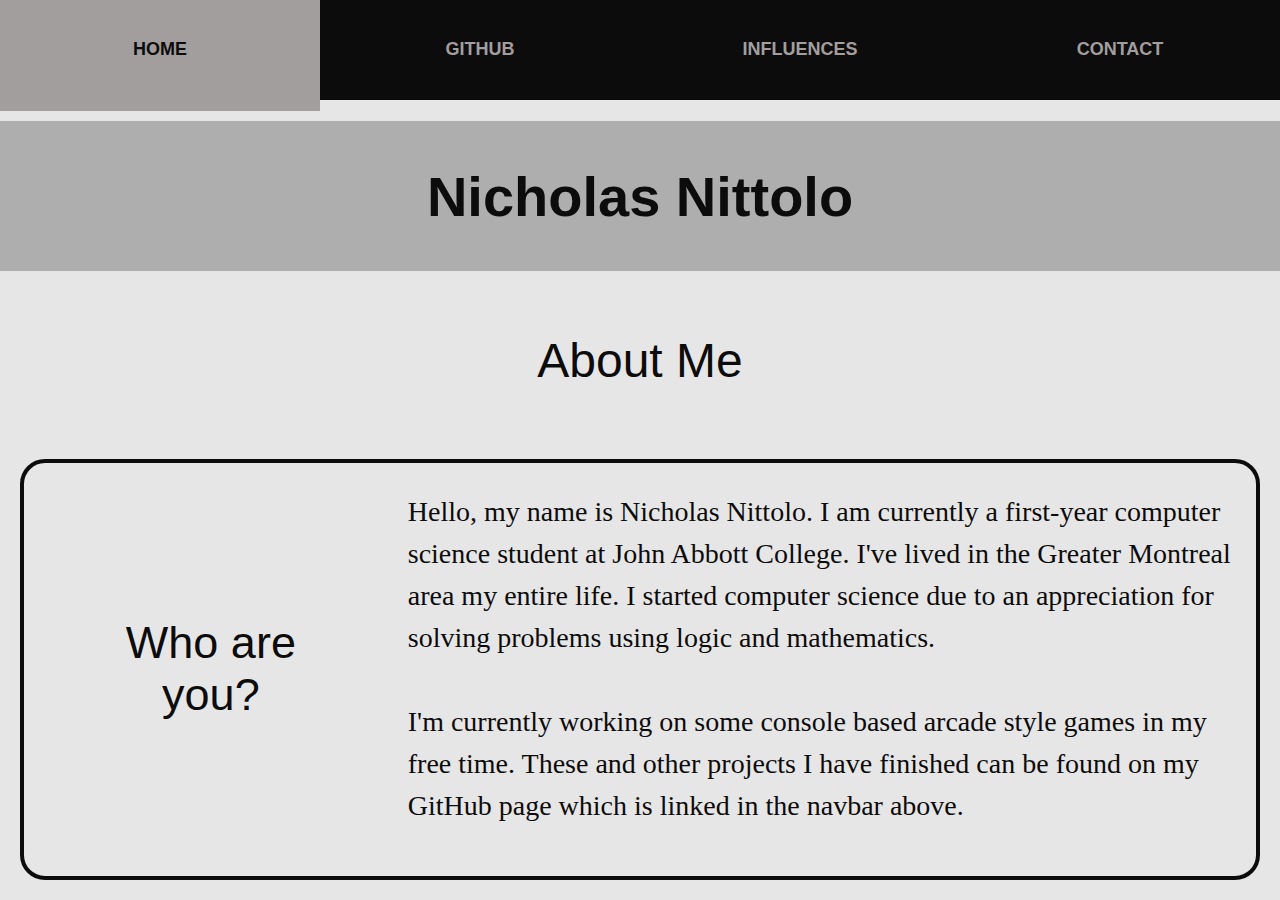
<file: index.html>
<html>
    <head>
        <link rel="stylesheet" type="text/css" href="index css.CSS">
    </head>
<body>

<ul class="nav">
    <li><a href="#">HOME</a></li>
    <li><a href="https://github.com/NickNitt1735" target="_blank">GITHUB</a></li>
    <li><a href="influences.html">INFLUENCES</a></li>
    <li><a href="Contact.html">CONTACT</a></li>
</ul>

<div class="logo">
    <p class="logo">Nicholas Nittolo</p>

</div>

<div class="aboutme">
    <p>About Me</p>
</div>

<div class="info">
    <h1>Who are you?</h1>
    <p>Hello, my name is Nicholas Nittolo. I am currently a first-year computer science student at John Abbott College.
       I've lived in the Greater Montreal area my entire life. I started computer science due to an appreciation for solving problems using logic and mathematics.<br>
       <br>
       I'm currently working on some console based arcade style games in my free time.  These and other projects I have finished can be found on my GitHub page which is linked in the navbar above.
    </p>

</div>

</body>

</html>
</file>
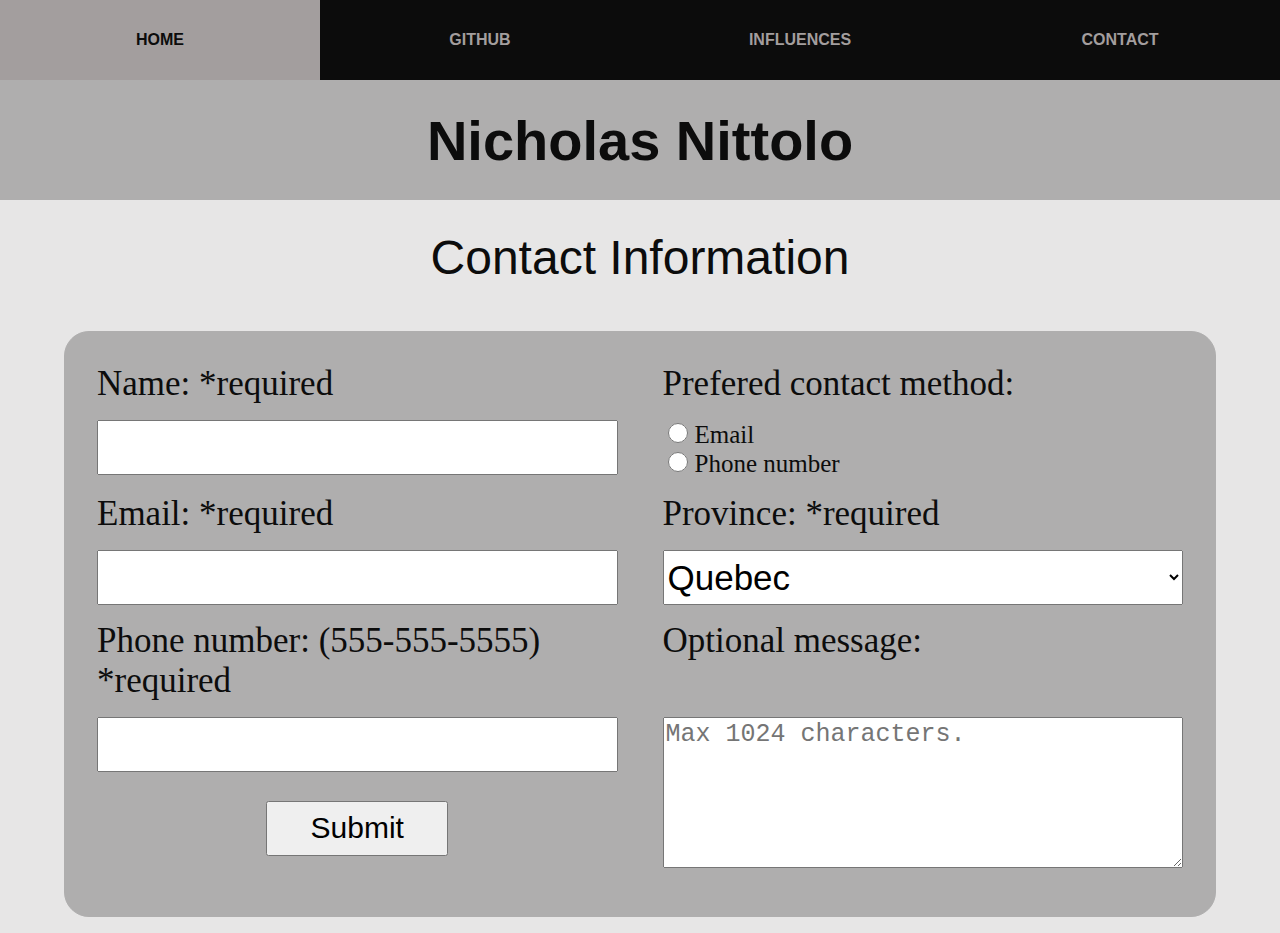
<file: Contact.html>
<html>
    <head>
        <link rel="stylesheet" type="text/css" href="Contact css.CSS">
    </head>
<body>

<ul class="nav">
    <li><a href="index.html">HOME</a></li>
    <li><a href="https://github.com/NickNitt1735" target="_blank">GITHUB</a></li>
    <li><a href="influences.html">INFLUENCES</a></li>
    <li><a href="#">CONTACT</a></li>
</ul>

<div class="logo">
    <p class="logo">Nicholas Nittolo</p>
</div>

<div class="contactheader">
    <p>Contact Information</p>
</div>

<form action="#">
              
    <label class="box1" for="name">Name: *required</label>
    <input class="box2" type="text" name="name" required>
                                   
    <label class="box3" for="email">Email: *required</label>
    <input class="box4" type="email" name="email" required>

    <label class="box5" for="phonenumber">Phone number: (555-555-5555) *required</label>
    <input class="box6" type="tel" name="phonenumber" required pattern="[0-9][0-9][0-9]-[0-9][0-9][0-9]-[0-9][0-9][0-9][0-9]">

    <label class="box7" for="prefered-contact">Prefered contact method:</label>
    <ul class="radial">
        <li>
          <input type="radio" id="f-option" name="selector">
          <label for="f-option">Email</label>
          
          <div class="check"></div>
        </li>
        
        <li>
          <input type="radio" id="s-option" name="selector">
          <label for="s-option">Phone number</label>
          
          <div class="check"><div class="inside"></div></div>
        </li>
        
    </ul>

    <label class="box9" for="province">Province: *required</label>
    <select class="box10" name="provinces" required>
        <option value="alberta">Alberta</option>
        <option value="british-columbia">British Columbia</option>
        <option value="manitoba">Manitoba</option>
        <option value="new-brunswick">New Brunswick</option>
        <option value="newfoundland-labrador">Newfoundland and Labrador</option>
        <option value="nova-scotia">Nova Scotia</option>
        <option value="ontario">Ontario</option>
        <option value="p.e.i.">Prince Edward Island</option>
        <option value="quebec" selected>Quebec</option>
        <option value="saskatchewan">Saskatchewan</option>
    </select>

    <label class="box11" for="textbox">Optional message:</label>
    <textarea class="box12" maxlength="1024" rows="5" placeholder="Max 1024 characters."></textarea>
                                   
    <input class="submitbutton" type="submit" value="Submit"></input>
                                       
</form>


</body>

</html>
</file>
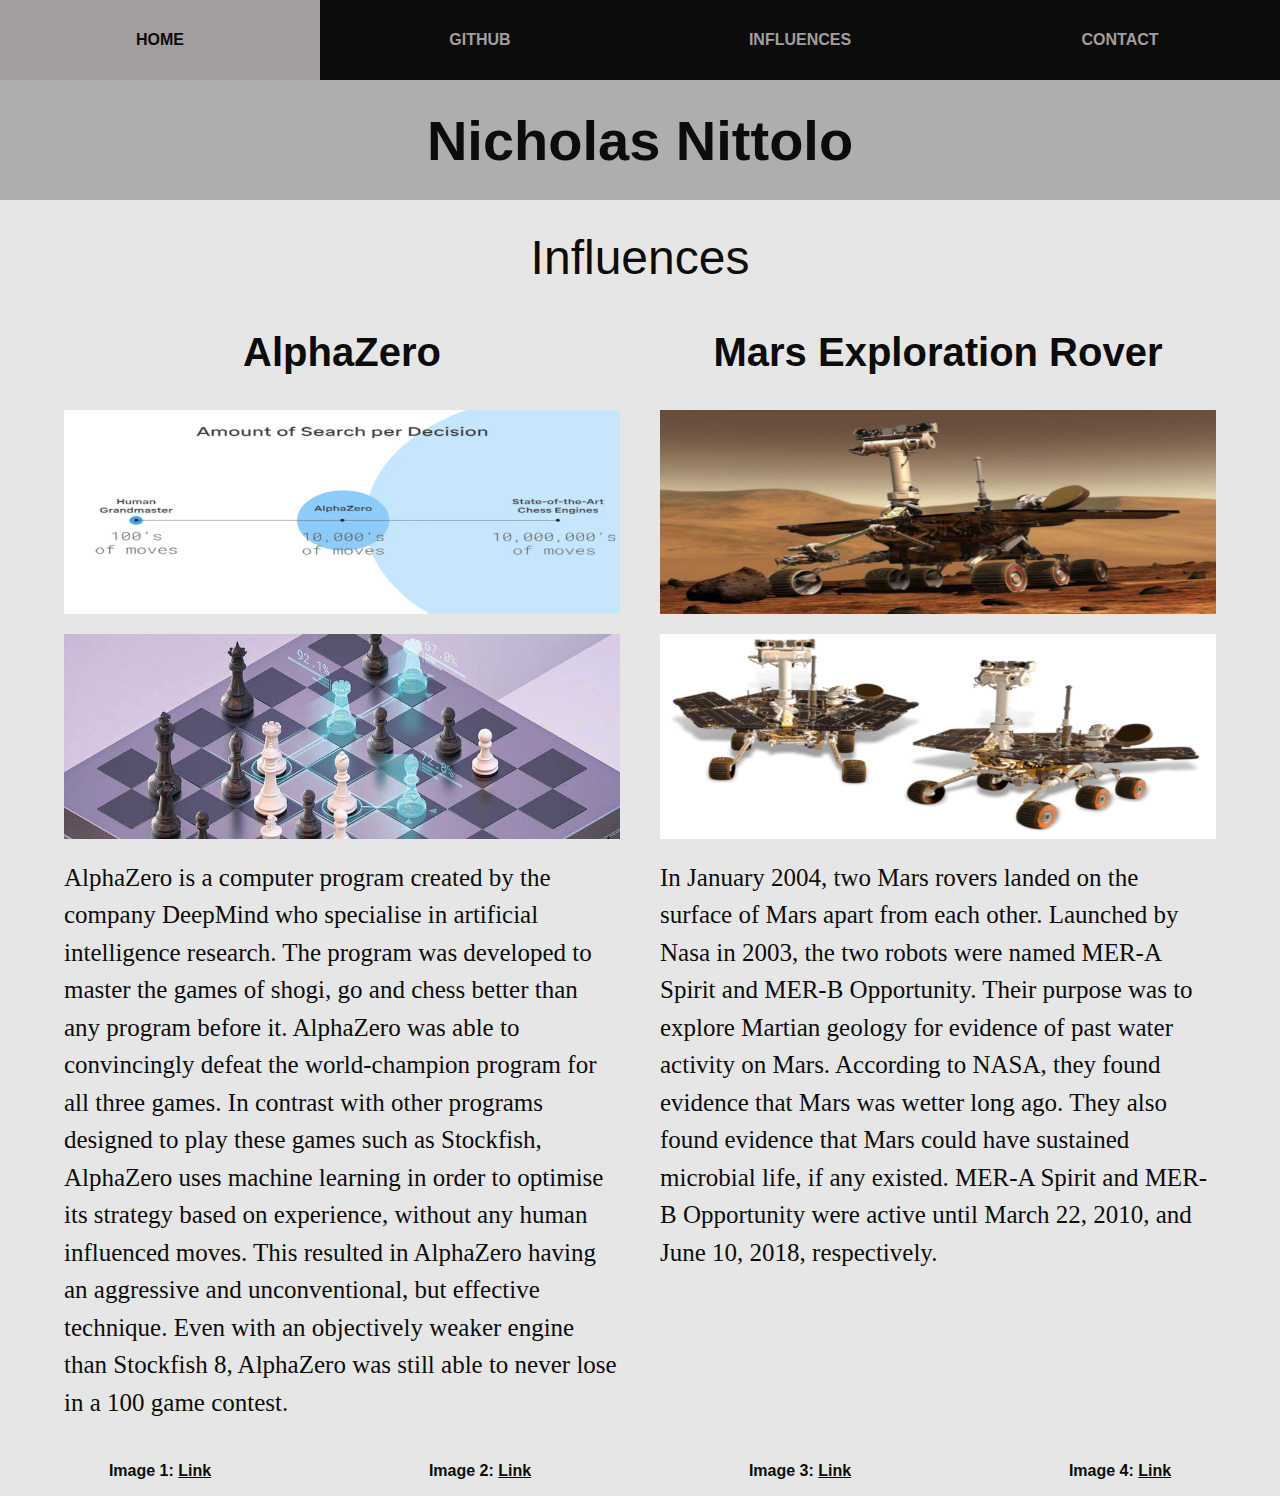
<file: influences.html>
<html>
    <head>
        <link rel="stylesheet" type="text/css" href="influences css.CSS">
    </head>
<body>

<ul class="nav">
    <li><a href="index.html">HOME</a></li>
    <li><a href="https://github.com/NickNitt1735" target="_blank">GITHUB</a></li>
    <li><a href="#">INFLUENCES</a></li>
    <li><a href="Contact.html">CONTACT</a></li>
</ul>

<div class="logo">
    <p class="logo">Nicholas Nittolo</p>
</div>

<div class="influenceheader">
    <p>Influences</p>
</div>

<div class="influences">
    <h1 class="box1">AlphaZero</h1>
    <img class="box2" alt="Probabilities of success of a certain move." src="assets/SearchDecision.png"
         srcset="assets/SearchDecision300x110.png 300w,
                 assets/SearchDecision600x221.png 600w,
                 assets/SearchDecision900x331.png 900w">
    </img>
    <img class="box3" alt="Amount of Search per Decision." src="assets/AlphaZero.jpg"
         srcset="assets/AlphaZero300x110.jpg 300w,
                 assets/AlphaZero600x221.jpg 600w,
                 assets/AlphaZero900x331.jpg 900w">
    </img>
    <p class="box4">AlphaZero is a computer program created by the company DeepMind who specialise in artificial intelligence research.
       The program was developed to master the games of shogi, go and chess better than any program before it.
       AlphaZero was able to convincingly defeat the world-champion program for all three games.
       In contrast with other programs designed to play these games such as Stockfish, AlphaZero uses machine learning in order to optimise its strategy based on experience, without any human influenced moves.
       This resulted in AlphaZero having an aggressive and unconventional, but effective technique.
       Even with an objectively weaker engine than Stockfish 8, AlphaZero was still able to never lose in a 100 game contest.</p>
    
    <h1 class="box5">Mars Exploration Rover</h1>
    <img class="box6" alt="Artist's conception of MER rovers on Mars" src="assets/OnMars.jpg"
         srcset="assets/OnMars300x110.jpg 300w,
                 assets/OnMars600x221.jpg 600w,
                 assets/OnMars900x331.jpg 900w">
    </img>
    <img class="box7" alt="MER-A Spirit and MER-B Opportunity" src="assets/RobotsMars.png"
         srcset="assets/RobotsMars300x110.png 300w,
                 assets/RobotsMars600x221.png 600w,
                 assets/RobotsMars900x331.png 900w">
    </img>
    <p class="box8">In January 2004, two Mars rovers landed on the surface of Mars apart from each other.
       Launched by Nasa in 2003, the two robots were named MER-A Spirit and MER-B Opportunity.
       Their purpose was to explore Martian geology for evidence of past water activity on Mars.
       According to NASA, they found evidence that Mars was wetter long ago.
       They also found evidence that Mars could have sustained microbial life, if any existed.
       MER-A Spirit and MER-B Opportunity were active until March 22, 2010, and June 10, 2018, respectively.</p>


</div>
<div class="citation">
    <p>Image 1: <a href="https://deepmind.com/blog/article/alphazero-shedding-new-light-grand-games-chess-shogi-and-go" target="_blank">Link</a></p>
    <p>Image 2: <a href="https://deepmind.com/blog/article/alphazero-shedding-new-light-grand-games-chess-shogi-and-go" target="_blank">Link</a></p>
    <p>Image 3: <a href="https://www.theverge.com/2018/8/31/17805910/opportunity-rover-nasa-mars-rescue-mission-storm" target="_blank">Link</a></p>
    <p>Image 4: <a href="https://mars.nasa.gov/mer/mission/overview/" target="_blank">Link</a></p>
</div>

</body>

</html>
</file>
<file: index css.CSS>
body {
    display: grid;
    margin: 0;
    grid-template-columns: 1fr;
    grid-template-rows: auto auto auto auto;
    background-color: rgb(231, 230, 230);
    color: rgb(12, 12, 12);
    font-family: Arial, sans-serif;
}

ul.nav {
    display: flex;
    justify-content: space-evenly;
    flex-direction: row;
    background-color: rgb(12, 12, 12);
    align-items: center;
    margin: 0;
    padding: 0;
    font-style: normal;
    height: 100px;
    list-style-type: none;
}

.nav li {
    text-align: center;
    display: inline-block;
    width: 25%;
}
.nav li a {
    text-decoration: none;
    color: rgb(163, 158, 158);
    list-style: none;
    text-decoration: none;
    display: block;
    padding-top: 50px;
    padding-bottom: 51px;
    font-weight: 800;
    font-size: 18px;
}

.nav li a:hover {
    background-color: rgb(163, 158, 158);
    color: rgb(12, 12, 12);
}

.logo {
    background-color: rgb(175, 174, 174);
    display: flex;
    justify-content: center;
    flex-direction: row;
    align-items: center;
    height: 150px;
}

p.logo {
    color: rgb(12, 12, 12);
    font-size: 3.5em;
    font-weight: 700;
    margin-top: 0;
    margin-bottom: 0;
    font-family: "Arial Black", sans-serif;
}

.aboutme {
    display: flex;
    justify-content: center;
    align-items: center;
    font-size: 3em;
    color: rgb(12, 12, 12);
}

.aboutme p{
    margin-top: 30px;
    margin-bottom: 30px;
}

.info {
    display: flex;
    justify-content: flex-start;
    flex-direction: column;
    align-items: center;
    border:  rgb(12, 12, 12) solid 4px;
    border-radius: 25px;
    margin-left: 20px;
    margin-right: 20px;
    color: rgb(12, 12, 12);
    margin-bottom: 20px;
    margin-top: 30px;
}

.info h1 {
    text-align: center;
    font-weight: 500;
}

.info p {
    margin-left: 10px;
    margin-right: 10px;
    line-height: 1.5;
    font-family: 'Times New Roman', sans-serif;
    font-size: 20px;
}


@media only screen and (min-width: 768px) {
.info {
    display: flex;
    justify-content: space-evenly;
    flex-direction: row;
    align-items: center;
    border:  rgb(12, 12, 12) solid 4px;
    border-radius: 25px;
    margin-left: 20px;
    margin-right: 20px;

}
    
.info h1 {
    text-align: center;
    font-weight: 500;
    margin-left: 2em;
    margin-right: 2em;
    font-size: 36px;
}
    
.info p {
    align-self: flex-start;
    margin-left: 10px;
    margin-right: 10px;
    width: fit-content;
    line-height: 1.5;
    font-size: 20px;
}


}

@media only screen and (min-width: 1024px) {
.info {
    display: flex;
    justify-content: space-evenly;
    flex-direction: row;
    align-items: center;
    border:  rgb(12, 12, 12) solid 4px;
    border-radius: 25px;
    margin-left: 20px;
    margin-right: 20px;

}

.info h1 {
    text-align: center;
    font-weight: 500;
    margin-left: 2em;
    margin-right: 2em;
    font-size: 45px;
}
    
.info p {
    align-self: flex-start;
    margin-left: 10px;
    margin-right: 10px;
    width: fit-content;
    line-height: 1.5;
    font-size: 28px;
}

}
</file>
<file: Contact css.CSS>
body {
    display: grid;
    margin: 0;
    grid-template-columns: 1fr;
    grid-template-rows: auto auto auto auto;
    background-color: rgb(231, 230, 230);
    color: rgb(12, 12, 12);
    font-family: 'Times New Roman', sans-serif;
}

ul.nav {
    display: flex;
    justify-content: space-evenly;
    flex-direction: row;
    background-color: rgb(12, 12, 12);
    align-items: center;
    margin: 0;
    padding: 0;
    font-style: normal;
    height: 80px;
    list-style-type: none;
}

.nav li {
    text-align: center;
    display: inline-block;
    width: 25%;
    font-family: Arial, sans-serif;
}
.nav li a {
    text-decoration: none;
    color: rgb(163, 158, 158);
    list-style: none;
    text-decoration: none;
    display: block;
    padding-top: 31px;
    padding-bottom: 31px;
    font-weight: 800;
}

.nav li a:hover {
    background-color: rgb(163, 158, 158);
    color: rgb(12, 12, 12);
}

.logo {
    background-color: rgb(175, 174, 174);
    display: flex;
    justify-content: center;
    flex-direction: row;
    align-items: center;
    height: 120px;
}

p.logo {
    color: rgb(12, 12, 12);
    font-size: 3.5em;
    font-weight: 700;
    margin-top: 0;
    margin-bottom: 0;
    font-family: "Arial Black", sans-serif;
}

.contactheader {
    display: flex;
    flex-direction: row;
    justify-content: center;
    align-items: center;
    font-size: 3em;
    font-family: Arial, sans-serif;
}

.contactheader p {
    margin-top: 30px;
    margin-bottom: 30px;
}

form {
    display: grid;
    padding: 2rem;
    background: rgb(175, 174, 174);
    margin-left: 20px;
    margin-right: 20px;
    border: rgb(175, 174, 174) solid 1px;
    border-radius: 25px;
    margin-bottom: 16px;
    margin-top: 16px;
}
  
form > * {
    margin-bottom: 1rem;
}

ul.radial {
    display: block;
    padding: 0;
    margin-top: 0;
    list-style: none;
}

.submitbutton {
    width: 25%;
    margin-left: auto;
    margin-right: auto;
}

.submitbutton:hover {
    cursor: pointer;
}

input:focus {
    border-color: rgb(12, 12, 12);
    outline: none !important;
}

select:focus {
    border-color: rgb(12, 12, 12);
    outline: none !important;
}

textarea:focus {
    border-color: rgb(12, 12, 12);
    outline: none !important;
}

@media only screen and (min-width: 620px) and (max-width: 1023px) {
form {
    display: grid;
    padding: 2rem;
    background: rgb(175, 174, 174);
    margin-left: 15vw;
    margin-right: 15vw;
    border: rgb(175, 174, 174) solid 1px;
    border-radius: 25px;
    margin-bottom: 16px;
    margin-top: 16px;
}

label {
    font-size: 35px;
}

li label {
    font-size: 20px;
}

input {
    height: 55px;
    font-size: 30px;
}

li input {
    height: 20px;
}

select {
    height: 50px;
    font-size: 30px;
}
      
form > * {
    margin-bottom: 1rem;
}
    
ul.radial {
    display: block;
    padding: 0;
    margin-top: 0;
    list-style: none;
}
    
.submitbutton {
    width: 35%;
    margin-left: auto;
    margin-right: auto;
}

textarea {
    font-size: 25px;
}

}

@media only screen and (min-width: 1024px) {
form {
    display: grid;
    padding: 2rem;
    grid-template-columns: 1fr 1fr;
    grid-template-rows: auto;
    background: rgb(175, 174, 174);
    margin-left: 5vw;
    margin-right: 5vw;
    border: rgb(175, 174, 174) solid 1px;
    border-radius: 25px;
    margin-bottom: 16px;
    margin-top: 16px;
    column-gap: 45px;
}

.box1 {
    grid-row: 1 / 2;
    grid-column: 1 / 2;
}

.box2 {
    grid-row: 2 / 3;
    grid-column: 1 / 2;
}

.box3 {
    grid-row: 3 / 4;
    grid-column: 1 / 2;
}

.box4 {
    grid-row: 4 / 5;
    grid-column: 1 / 2;
}

.box5 {
    grid-row: 5 / 6;
    grid-column: 1 / 2;
}

.box6 {
    grid-row: 6 / 7;
    grid-column: 1 / 2;
}

.box7 {
    grid-row: 1 / 2;
    grid-column: 2 / 3;
}

/* .box8 = ul.radial */

.box9 {
    grid-row: 3 / 4;
    grid-column: 2 / 3;
}

.box10 {
    grid-row: 4 / 5;
    grid-column: 2 / 3;
}

.box11 {
    grid-row: 5 / 6;
    grid-column: 2 / 3;
}

.box12 {
    grid-row: 6 / 8;
    grid-column: 2 / 3;
}

/* .box11 = .submitbutton */

select.box10 {
    height: 55px;
    font-size: 35px;
}

#f-option, #s-option{
    height: 20px;
    width: 20px;
}
    
label {
    font-size: 35px;
}
    
li label {
    font-size: 25px;
}
    
input {
    height: 55px;
    font-size: 30px;
}
    
li input {
    height: 20px;
}
    
select {
    height: 50px;
    font-size: 30px;
}
          
form > * {
    margin-bottom: 1rem;
}
        
ul.radial {
    display: block;
    padding: 0;
    margin-top: 0;
    list-style: none;
    grid-row: 2 / 3;
    grid-column: 2 / 3;
}
        
.submitbutton {
    width: 35%;
    margin-left: auto;
    margin-right: auto;
    grid-row: 7 / 8;
    grid-column: 1 / 2;
}
    
textarea {
    font-size: 25px;
}


}
</file>
<file: influences css.CSS>
body {
    display: grid;
    margin: 0;
    grid-template-columns: 1fr;
    grid-template-rows: auto auto auto auto auto;
    background-color: rgb(231, 230, 230);
    color: rgb(12, 12, 12);
    font-family: Arial, sans-serif;
}

ul.nav {
    display: flex;
    justify-content: space-evenly;
    flex-direction: row;
    background-color: rgb(12, 12, 12);
    align-items: center;
    margin: 0;
    padding: 0;
    font-style: normal;
    height: 80px;
    list-style-type: none;
}

.nav li {
    text-align: center;
    display: inline-block;
    width: 25%;
}
.nav li a {
    text-decoration: none;
    color: rgb(163, 158, 158);
    list-style: none;
    text-decoration: none;
    display: block;
    padding-top: 31px;
    padding-bottom: 31px;
    font-weight: 800;
}

.nav li a:hover {
    background-color: rgb(163, 158, 158);
    color: rgb(12, 12, 12);
}

.logo {
    background-color: rgb(175, 174, 174);
    display: flex;
    justify-content: center;
    flex-direction: row;
    align-items: center;
    height: 120px;
}

p.logo {
    color: rgb(12, 12, 12);
    font-size: 3.5em;
    font-weight: 700;
    margin-top: 0;
    margin-bottom: 0;
    font-family: "Arial Black", sans-serif;
}

.influenceheader {
    display: flex;
    flex-direction: row;
    justify-content: center;
    align-items: center;
    font-size: 3em;
}

.influenceheader p {
    margin-top: 30px;
    margin-bottom: 30px;
}

.influences {
    display: grid;
    grid-template-rows: auto auto;
    grid-template-columns: 1fr;
    margin-left: 5vw;
    margin-right: 5vw;
    row-gap: 20px;
}


.influences h1 {
    justify-self: center;
    margin-bottom: 15px;
    margin-top: 15px;
    font-weight: 700;
}

.influences p {
    line-height: 1.25;
    margin-top: 0;
    font-size: 20px;
    font-family: 'Times New Roman', sans-serif;
}

img { max-width: 100%; }

.citation {
    display: grid;
    grid-template-columns: auto auto auto auto;
    grid-template-rows: 1fr;
    font-weight: 700;
    color: rgb(12, 12, 12)
}

.citation p {
    justify-self: center;
}

.citation a {
    color: rgb(12, 12, 12)
}

@media only screen and (min-width: 720px) {
.influences {
    display: grid;
    grid-template-rows: auto auto auto auto;
    grid-template-columns: 1fr 1fr;
    margin-left: 20px;
    margin-right: 20px;
    column-gap: 20px;
    margin-left: 2vw;
    margin-right: 2vw;
    row-gap: 20px;
}

.box1 {
    grid-row: 1 / 2;
    grid-column: 1 / 2;
}

.box2 {
    grid-row: 2 / 3;
    grid-column: 1 / 2;
}

.box3 {
    grid-row: 3 / 4;
    grid-column: 1 / 2;
}

.box4 {
    grid-row: 4 / 5;
    grid-column: 1 / 2;
}

.box5 {
    grid-row: 1 / 2;
    grid-column: 2 / 3;
}

.box6 {
    grid-row: 2 / 3;
    grid-column: 2 / 3;
}

.box7 {
    grid-row: 3 / 4;
    grid-column: 2 / 3;
}

.box8 {
    grid-row: 4 / 5;
    grid-column: 2 / 3;
}

    
.influences h1 {
    justify-self: center;
    margin-bottom: 15px;
     margin-top: 15px;
    
}
    
.influences p {
    margin-top: 0;
    font-size: 22px;
    line-height: 1.5;
}
    
    
.influences h2 {
    justify-self: center;
    margin-bottom: 15px;
    margin-top: 15px;
    
}
    

}

@media only screen and (min-width: 1024px) {
.influences {
    column-gap: 40px;
    margin-left: 5vw;
    margin-right: 5vw;
}
        
        
.influences h1 {
    font-size: 40px;
}
        
.influences p {
    font-size: 25px;
}
    

}
</file>
